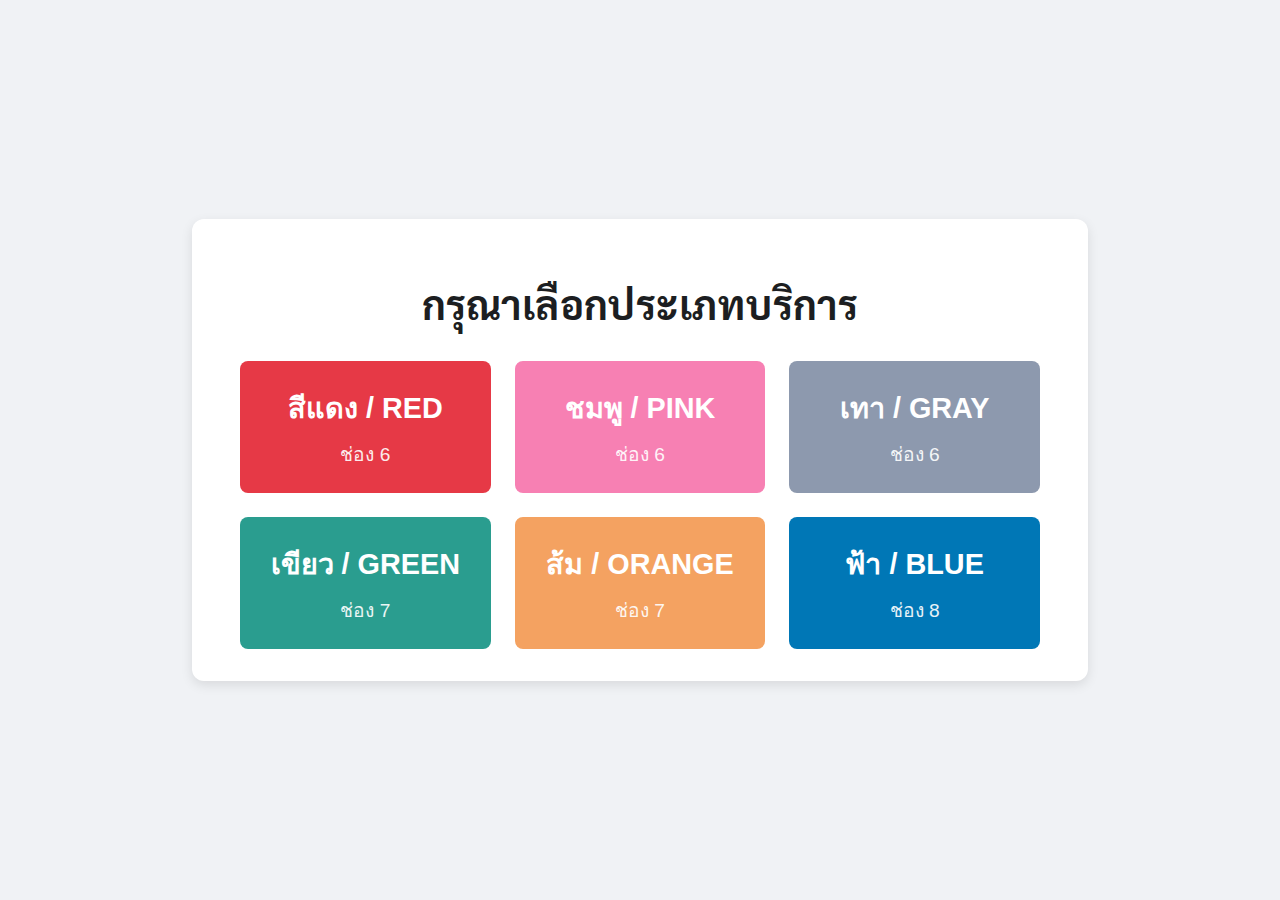
<file: index.html>
<!DOCTYPE html>
<html lang="th">
<head>
    <meta charset="UTF-8">
    <meta name="viewport" content="width=device-width, initial-scale=1.0">
    <title>ระบบกดบัตรคิว</title>
    <link rel="stylesheet" href="style.css">
    <link rel="preconnect" href="https://fonts.googleapis.com">
    <link rel="preconnect" href="https://fonts.gstatic.com" crossorigin>
    <link href="https://fonts.googleapis.com/css2?family=Sarabun:wght@400;700&display=swap" rel="stylesheet">
</head>
<body>
    <div class="kiosk-container">
        <h1>กรุณาเลือกประเภทบริการ</h1>
        <div class="button-grid">
            <button class="ticket-btn red" data-category="red">
                <span class="main-text">สีแดง / RED</span>
                <span class="sub-text">ช่อง 6</span>
            </button>
            <button class="ticket-btn pink" data-category="pink">
                <span class="main-text">ชมพู / PINK</span>
                <span class="sub-text">ช่อง 6</span>
            </button>
            <button class="ticket-btn gray" data-category="gray">
                <span class="main-text">เทา / GRAY</span>
                <span class="sub-text">ช่อง 6</span>
            </button>
            <button class="ticket-btn green" data-category="green">
                <span class="main-text">เขียว / GREEN</span>
                <span class="sub-text">ช่อง 7</span>
            </button>
            <button class="ticket-btn orange" data-category="orange">
                <span class="main-text">ส้ม / ORANGE</span>
                <span class="sub-text">ช่อง 7</span>
            </button>
            <button class="ticket-btn blue" data-category="blue">
                <span class="main-text">ฟ้า / BLUE</span>
                <span class="sub-text">ช่อง 8</span>
            </button>
        </div>
    </div>

    <div id="result-modal" class="modal">
        <div class="modal-content">
            <span class="close-button">&times;</span>
            <h2>ได้รับบัตรคิวแล้ว</h2>
            <p>ประเภท: <strong id="ticket-category-text"></strong></p>
            <p class="ticket-number-display">หมายเลขของคุณคือ</p>
            <h1 id="ticket-number-text"></h1>
            <p>โปรดรอเรียกคิว</p>
        </div>
    </div>

    <script src="script.js"></script>
</body>
</html>
</file>
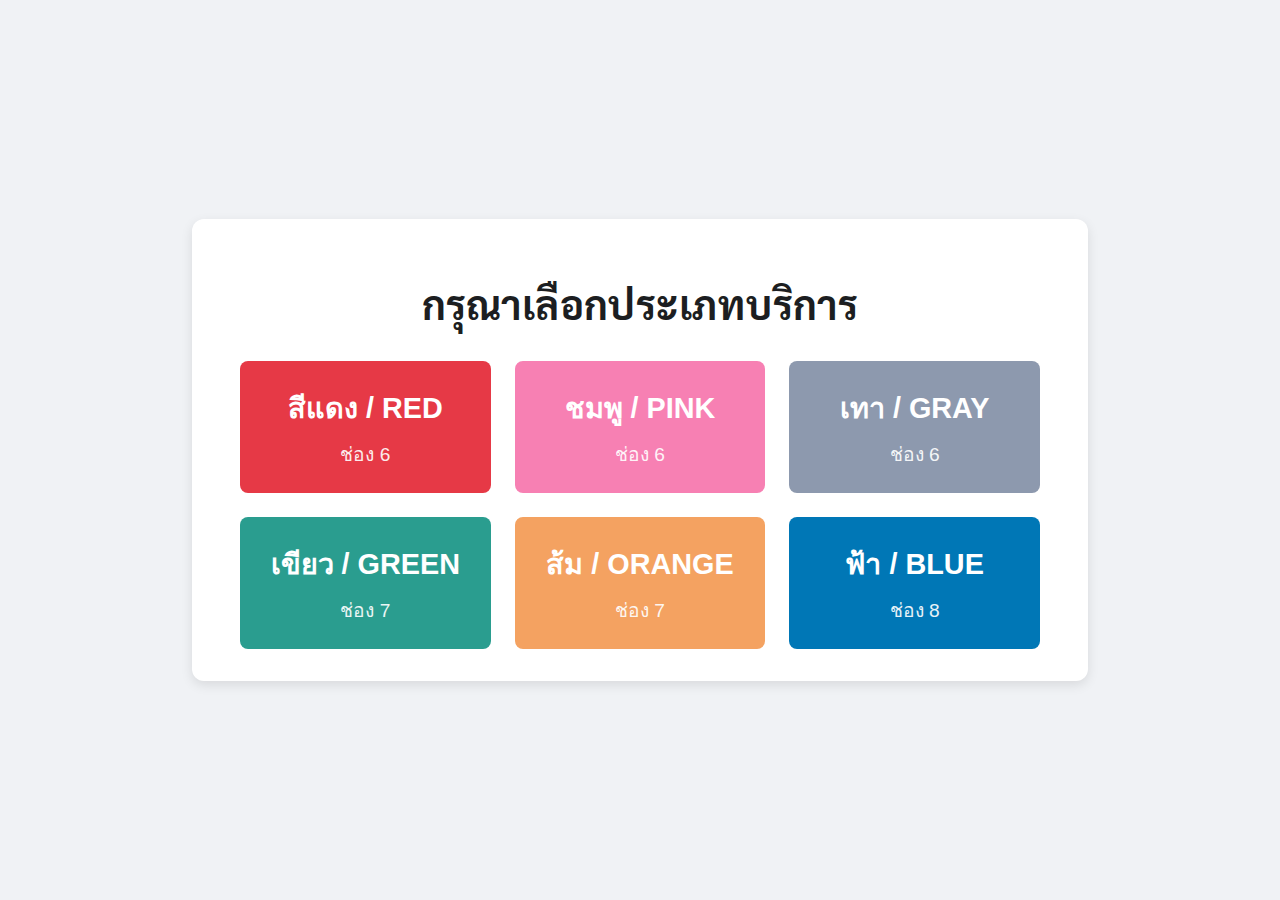
<file: public/index.html>
<!DOCTYPE html>
<html lang="th">
<head>
    <meta charset="UTF-8">
    <meta name="viewport" content="width=device-width, initial-scale=1.0">
    <title>ระบบกดบัตรคิว</title>
    <link rel="stylesheet" href="./css/style.css">
    <link rel="preconnect" href="https://fonts.googleapis.com">
    <link rel="preconnect" href="https://fonts.gstatic.com" crossorigin>
    <link href="https://fonts.googleapis.com/css2?family=Sarabun:wght@400;700&display=swap" rel="stylesheet">
</head>
<body>
    <div class="kiosk-container">
        <h1>กรุณาเลือกประเภทบริการ</h1>
        <div class="button-grid">
            <button class="ticket-btn red" data-category="red">
                <span class="main-text">สีแดง / RED</span>
                <span class="sub-text">ช่อง 6</span>
            </button>
            <button class="ticket-btn pink" data-category="pink">
                <span class="main-text">ชมพู / PINK</span>
                <span class="sub-text">ช่อง 6</span>
            </button>
            <button class="ticket-btn gray" data-category="gray">
                <span class="main-text">เทา / GRAY</span>
                <span class="sub-text">ช่อง 6</span>
            </button>
            <button class="ticket-btn green" data-category="green">
                <span class="main-text">เขียว / GREEN</span>
                <span class="sub-text">ช่อง 7</span>
            </button>
            <button class="ticket-btn orange" data-category="orange">
                <span class="main-text">ส้ม / ORANGE</span>
                <span class="sub-text">ช่อง 7</span>
            </button>
            <button class="ticket-btn blue" data-category="blue">
                <span class="main-text">ฟ้า / BLUE</span>
                <span class="sub-text">ช่อง 8</span>
            </button>
        </div>
    </div>

    <div id="result-modal" class="modal">
        <div class="modal-content">
            <span class="close-button">&times;</span>
            <h2>ได้รับบัตรคิวแล้ว</h2>
            <p>ประเภท: <strong id="ticket-category-text"></strong></p>
            <p class="ticket-number-display">หมายเลขของคุณคือ</p>
            <h1 id="ticket-number-text"></h1>
            <p>โปรดรอเรียกคิว</p>
        </div>
    </div>

    <script src="./js/script.js"></script>
</body>
</html>
</file>
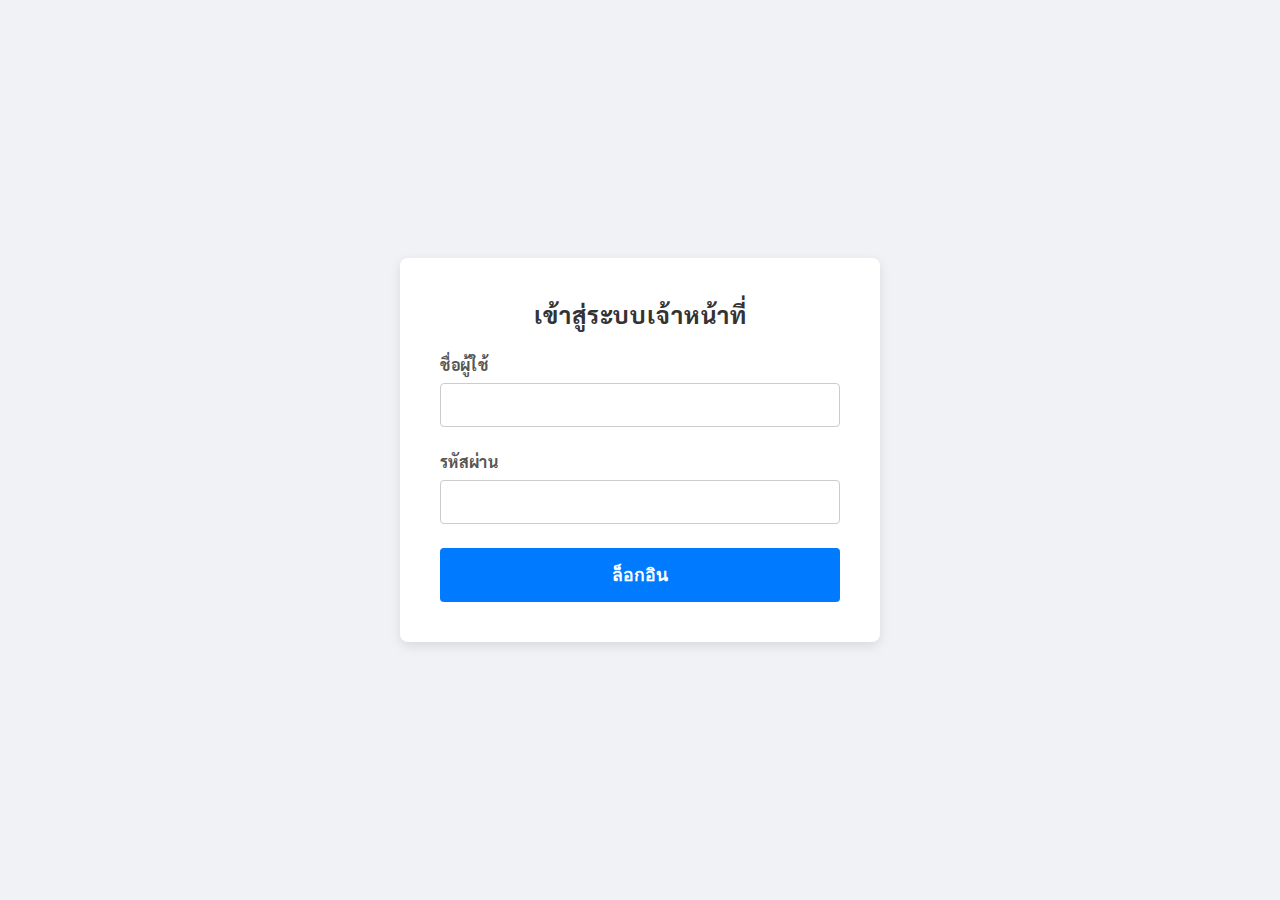
<file: login.html>
<!DOCTYPE html>
<html lang="th">
<head>
    <meta charset="UTF-8">
    <meta name="viewport" content="width=device-width, initial-scale=1.0">
    <title>ล็อกอินสำหรับเจ้าหน้าที่</title>
    <link rel="stylesheet" href="login.css">
    <link rel="preconnect" href="https://fonts.googleapis.com">
    <link rel="preconnect" href="https://fonts.gstatic.com" crossorigin>
    <link href="https://fonts.googleapis.com/css2?family=Sarabun:wght@400;700&display=swap" rel="stylesheet">
</head>
<body>
    <div class="login-container">
        <form id="login-form">
            <h2>เข้าสู่ระบบเจ้าหน้าที่</h2>
            <div id="error-message" class="error-message"></div>
            <div class="input-group">
                <label for="username">ชื่อผู้ใช้</label>
                <input type="text" id="username" name="username" required>
            </div>
            <div class="input-group">
                <label for="password">รหัสผ่าน</label>
                <input type="password" id="password" name="password" required>
            </div>
            <button type="submit">ล็อกอิน</button>
        </form>
    </div>
    <script src="login.js"></script>
</body>
</html>
</file>
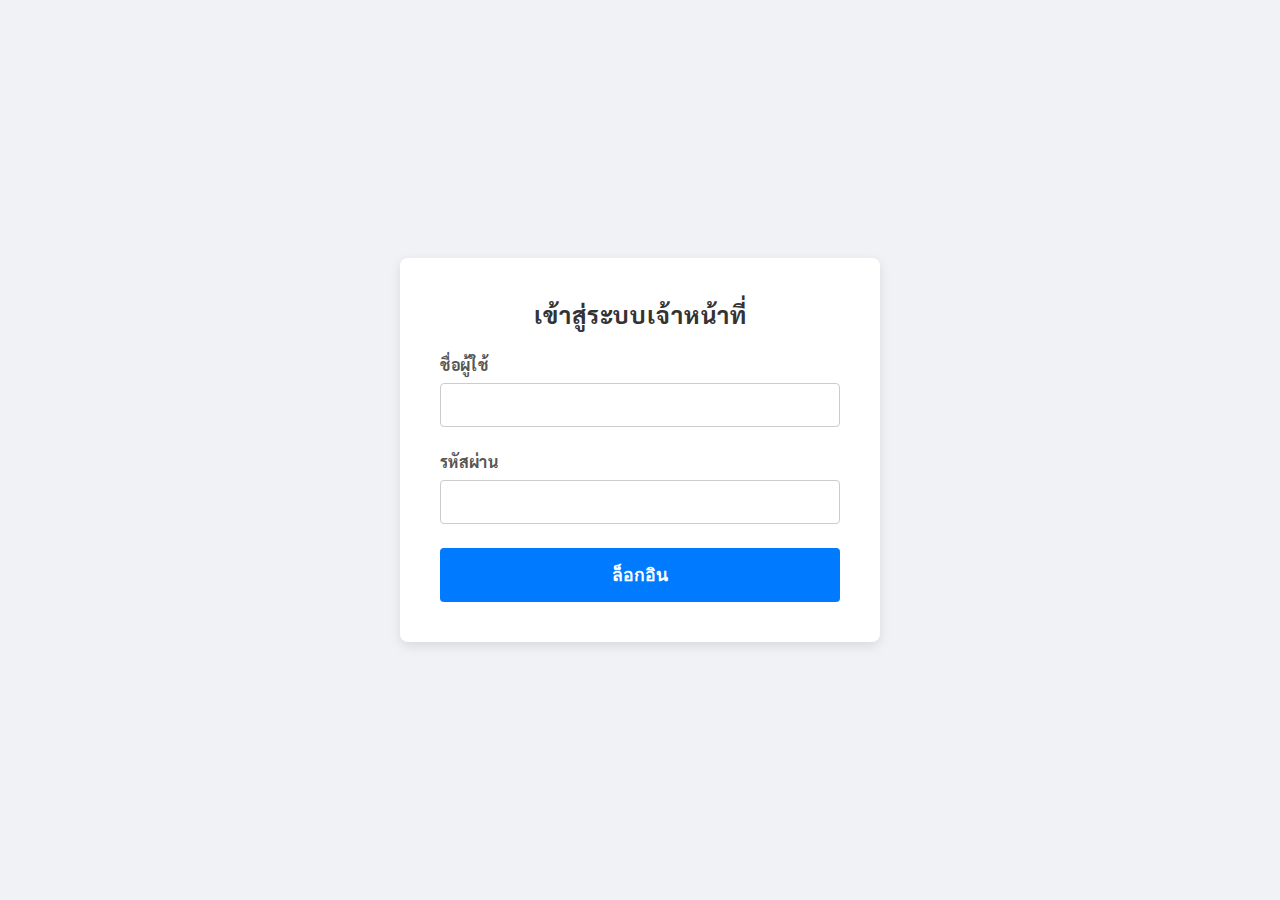
<file: public/login.html>
<!DOCTYPE html>
<html lang="th">
<head>
    <meta charset="UTF-8">
    <meta name="viewport" content="width=device-width, initial-scale=1.0">
    <title>ล็อกอินสำหรับเจ้าหน้าที่</title>
    <link rel="stylesheet" href="./css/login.css">
    <link rel="preconnect" href="https://fonts.googleapis.com">
    <link rel="preconnect" href="https://fonts.gstatic.com" crossorigin>
    <link href="https://fonts.googleapis.com/css2?family=Sarabun:wght@400;700&display=swap" rel="stylesheet">
</head>
<body>
    <div class="login-container">
        <form id="login-form">
            <h2>เข้าสู่ระบบเจ้าหน้าที่</h2>
            <div id="error-message" class="error-message"></div>
            <div class="input-group">
                <label for="username">ชื่อผู้ใช้</label>
                <input type="text" id="username" name="username" required>
            </div>
            <div class="input-group">
                <label for="password">รหัสผ่าน</label>
                <input type="password" id="password" name="password" required>
            </div>
            <button type="submit">ล็อกอิน</button>
        </form>
    </div>
    <script src="./js/login.js"></script>
</body>
</html>
</file>
<file: style.css>
body {
    font-family: 'Sarabun', sans-serif;
    background-color: #f0f2f5;
    display: flex;
    justify-content: center;
    align-items: center;
    height: 100vh;
    margin: 0;
    color: #333;
}

.kiosk-container {
    background-color: #ffffff;
    padding: 2rem 3rem;
    border-radius: 12px;
    box-shadow: 0 4px 12px rgba(0, 0, 0, 0.1);
    text-align: center;
    width: 90%;
    max-width: 800px;
}

h1 {
    font-size: 2.5rem;
    margin-bottom: 2rem;
    color: #1c1e21;
}

.button-grid {
    display: grid;
    grid-template-columns: repeat(auto-fit, minmax(250px, 1fr));
    gap: 1.5rem;
}

.ticket-btn {
    color: white;
    border: none;
    padding: 1.5rem;
    font-size: 1.8rem;
    font-weight: bold;
    border-radius: 8px;
    cursor: pointer;
    transition: transform 0.2s, box-shadow 0.2s;
    display: flex;
    flex-direction: column;
    align-items: center;
    justify-content: center;
    min-height: 120px;
}

.ticket-btn:hover {
    transform: translateY(-5px);
    box-shadow: 0 6px 15px rgba(0, 0, 0, 0.2);
}

.ticket-btn .main-text {
    display: block;
}

.ticket-btn .sub-text {
    display: block;
    font-size: 1.2rem;
    font-weight: normal;
    margin-top: 0.5rem;
    opacity: 0.9;
}

/* Colors from image */
.ticket-btn.red { background-color: #E63946; }
.ticket-btn.pink { background-color: #f780b3; }
.ticket-btn.gray { background-color: #8D99AE; }
.ticket-btn.green { background-color: #2A9D8F; }
.ticket-btn.orange { background-color: #F4A261; }
.ticket-btn.blue { background-color: #0077b6; }


/* Modal Styles */
.modal {
    display: none;
    position: fixed;
    z-index: 1000;
    left: 0;
    top: 0;
    width: 100%;
    height: 100%;
    overflow: auto;
    background-color: rgba(0, 0, 0, 0.6);
}

.modal-content {
    background-color: #fff;
    margin: 15% auto;
    padding: 2rem 3rem;
    border: 1px solid #888;
    width: 80%;
    max-width: 500px;
    border-radius: 10px;
    text-align: center;
    animation: fadeIn 0.3s;
}

@keyframes fadeIn {
    from { opacity: 0; transform: scale(0.9); }
    to { opacity: 1; transform: scale(1); }
}


.close-button {
    color: #aaa;
    float: right;
    font-size: 28px;
    font-weight: bold;
    cursor: pointer;
}

.close-button:hover,
.close-button:focus {
    color: black;
}

#ticket-number-text {
    font-size: 6rem;
    color: #E63946;
    margin: 1rem 0;
}

.ticket-number-display {
    font-size: 1.5rem;
    margin-top: 1rem;
}
</file>
<file: public/css/style.css>
body {
    font-family: 'Sarabun', sans-serif;
    background-color: #f0f2f5;
    display: flex;
    justify-content: center;
    align-items: center;
    height: 100vh;
    margin: 0;
    color: #333;
}

.kiosk-container {
    background-color: #ffffff;
    padding: 2rem 3rem;
    border-radius: 12px;
    box-shadow: 0 4px 12px rgba(0, 0, 0, 0.1);
    text-align: center;
    width: 90%;
    max-width: 800px;
}

h1 {
    font-size: 2.5rem;
    margin-bottom: 2rem;
    color: #1c1e21;
}

.button-grid {
    display: grid;
    grid-template-columns: repeat(auto-fit, minmax(250px, 1fr));
    gap: 1.5rem;
}

.ticket-btn {
    color: white;
    border: none;
    padding: 1.5rem;
    font-size: 1.8rem;
    font-weight: bold;
    border-radius: 8px;
    cursor: pointer;
    transition: transform 0.2s, box-shadow 0.2s;
    display: flex;
    flex-direction: column;
    align-items: center;
    justify-content: center;
    min-height: 120px;
}

.ticket-btn:hover {
    transform: translateY(-5px);
    box-shadow: 0 6px 15px rgba(0, 0, 0, 0.2);
}

.ticket-btn .main-text {
    display: block;
}

.ticket-btn .sub-text {
    display: block;
    font-size: 1.2rem;
    font-weight: normal;
    margin-top: 0.5rem;
    opacity: 0.9;
}

/* Colors from image */
.ticket-btn.red { background-color: #E63946; }
.ticket-btn.pink { background-color: #f780b3; }
.ticket-btn.gray { background-color: #8D99AE; }
.ticket-btn.green { background-color: #2A9D8F; }
.ticket-btn.orange { background-color: #F4A261; }
.ticket-btn.blue { background-color: #0077b6; }


/* Modal Styles */
.modal {
    display: none;
    position: fixed;
    z-index: 1000;
    left: 0;
    top: 0;
    width: 100%;
    height: 100%;
    overflow: auto;
    background-color: rgba(0, 0, 0, 0.6);
}

.modal-content {
    background-color: #fff;
    margin: 15% auto;
    padding: 2rem 3rem;
    border: 1px solid #888;
    width: 80%;
    max-width: 500px;
    border-radius: 10px;
    text-align: center;
    animation: fadeIn 0.3s;
}

@keyframes fadeIn {
    from { opacity: 0; transform: scale(0.9); }
    to { opacity: 1; transform: scale(1); }
}


.close-button {
    color: #aaa;
    float: right;
    font-size: 28px;
    font-weight: bold;
    cursor: pointer;
}

.close-button:hover,
.close-button:focus {
    color: black;
}

#ticket-number-text {
    font-size: 6rem;
    color: #E63946;
    margin: 1rem 0;
}

.ticket-number-display {
    font-size: 1.5rem;
    margin-top: 1rem;
}
</file>
<file: login.css>
body {
    font-family: 'Sarabun', sans-serif;
    background-color: #f0f2f5;
    display: flex;
    justify-content: center;
    align-items: center;
    height: 100vh;
    margin: 0;
}

.login-container {
    background-color: white;
    padding: 2.5rem;
    border-radius: 8px;
    box-shadow: 0 4px 12px rgba(0, 0, 0, 0.1);
    width: 100%;
    max-width: 400px;
}

#login-form h2 {
    text-align: center;
    margin-top: 0;
    margin-bottom: 1.5rem;
    color: #333;
}

.input-group {
    margin-bottom: 1.5rem;
}

.input-group label {
    display: block;
    margin-bottom: 0.5rem;
    color: #555;
    font-weight: bold;
}

.input-group input {
    width: 100%;
    padding: 0.75rem;
    border: 1px solid #ccc;
    border-radius: 4px;
    font-size: 1rem;
    box-sizing: border-box;
}

button {
    width: 100%;
    padding: 0.8rem;
    background-color: #007bff;
    color: white;
    border: none;
    border-radius: 4px;
    font-size: 1.1rem;
    font-weight: bold;
    cursor: pointer;
    transition: background-color 0.2s;
}

button:hover {
    background-color: #0056b3;
}

.error-message {
    color: #dc3545;
    background-color: #f8d7da;
    border: 1px solid #f5c6cb;
    padding: 0.75rem;
    margin-bottom: 1rem;
    border-radius: 4px;
    text-align: center;
    display: none; /* ซ่อนไว้ก่อน */
}
</file>
<file: public/css/login.css>
body {
    font-family: 'Sarabun', sans-serif;
    background-color: #f0f2f5;
    display: flex;
    justify-content: center;
    align-items: center;
    height: 100vh;
    margin: 0;
}

.login-container {
    background-color: white;
    padding: 2.5rem;
    border-radius: 8px;
    box-shadow: 0 4px 12px rgba(0, 0, 0, 0.1);
    width: 100%;
    max-width: 400px;
}

#login-form h2 {
    text-align: center;
    margin-top: 0;
    margin-bottom: 1.5rem;
    color: #333;
}

.input-group {
    margin-bottom: 1.5rem;
}

.input-group label {
    display: block;
    margin-bottom: 0.5rem;
    color: #555;
    font-weight: bold;
}

.input-group input {
    width: 100%;
    padding: 0.75rem;
    border: 1px solid #ccc;
    border-radius: 4px;
    font-size: 1rem;
    box-sizing: border-box;
}

button {
    width: 100%;
    padding: 0.8rem;
    background-color: #007bff;
    color: white;
    border: none;
    border-radius: 4px;
    font-size: 1.1rem;
    font-weight: bold;
    cursor: pointer;
    transition: background-color 0.2s;
}

button:hover {
    background-color: #0056b3;
}

.error-message {
    color: #dc3545;
    background-color: #f8d7da;
    border: 1px solid #f5c6cb;
    padding: 0.75rem;
    margin-bottom: 1rem;
    border-radius: 4px;
    text-align: center;
    display: none; /* ซ่อนไว้ก่อน */
}
</file>
